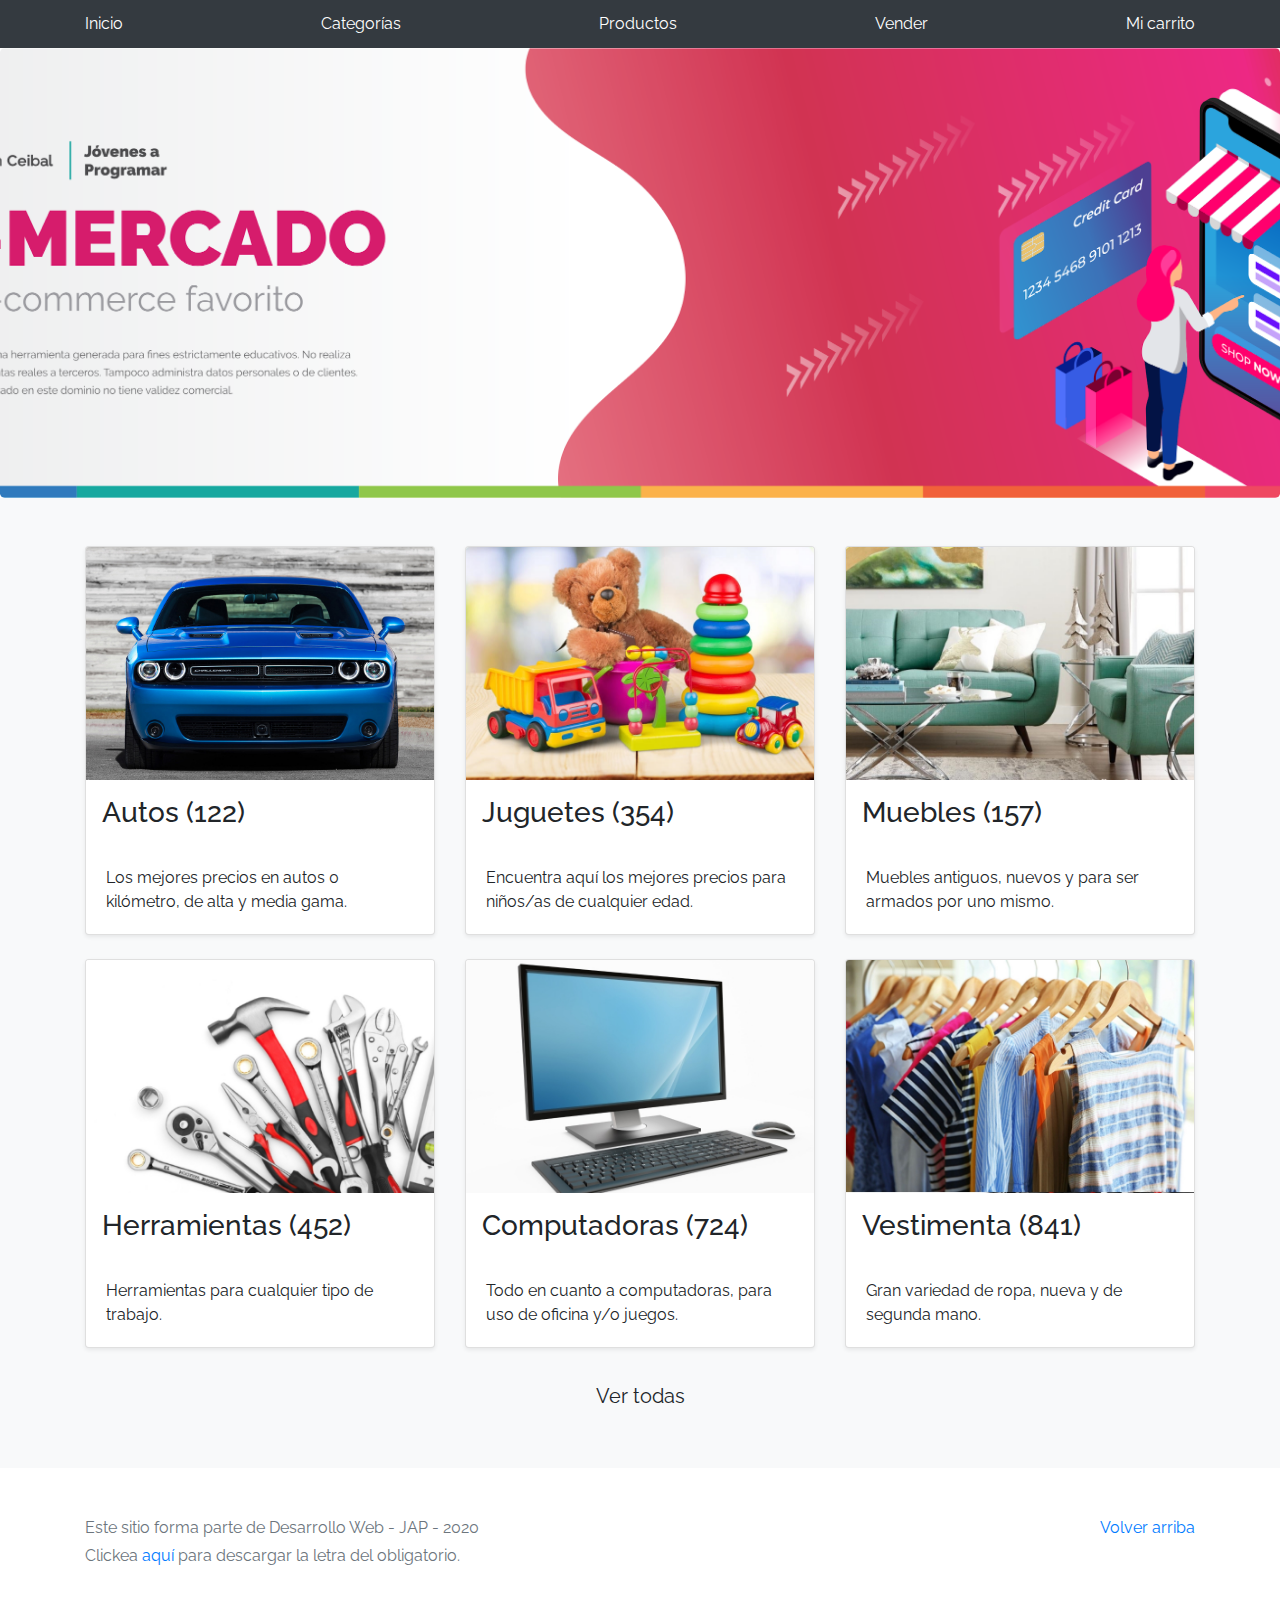
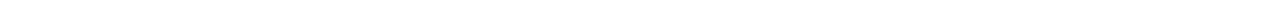
<file: index.html>
<!DOCTYPE html>
<!-- saved from url=(0049)https://getbootstrap.com/docs/4.3/examples/album/ -->
<html lang="en">
  <head>
    <meta http-equiv="Content-Type" content="text/html; charset=UTF-8">
    <meta name="viewport" content="width=device-width, initial-scale=1, shrink-to-fit=no">
    <meta name="description" content="">
    <title>eMercado - Todo lo que busques está aquí</title>

    <link rel="canonical" href="https://getbootstrap.com/docs/4.3/examples/album/">
    <link href="https://fonts.googleapis.com/css?family=Raleway:300,300i,400,400i,700,700i,900,900i" rel="stylesheet">
    <!-- Bootstrap core CSS -->
    <link href="css/bootstrap.min.css" rel="stylesheet">
    <link href="css/styles.css" rel="stylesheet">
  </head>
  <body>
    <nav class="site-header sticky-top py-1 bg-dark">
      <div class="container d-flex flex-column flex-md-row justify-content-between">
        <a class="py-2 d-none d-md-inline-block" href="index.html">Inicio</a>
        <a class="py-2 d-none d-md-inline-block" href="categories.html">Categorías</a>
        <a class="py-2 d-none d-md-inline-block" href="products.html">Productos</a>
        <a class="py-2 d-none d-md-inline-block" href="sell.html">Vender</a>
        <a class="py-2 d-none d-md-inline-block" href="cart.html">Mi carrito</a>
      </div>
    </nav>
    <main role="main">
      <section class="jumbotron text-center">
        <div class="m-5">
          <h1></h1>
        </div>
      </section>
      <div class="album py-5 bg-light">
        <div class="container">
          <div class="row">
            <div class="col-md-4">
              <a href="categories.html" class="card mb-4 shadow-sm custom-card">
                <img class="bd-placeholder-img card-img-top"  src="img/cat1.jpg">
                <h3 class="m-3">Autos (122)</h3>
                <div class="card-body">
                  <p class="card-text">Los mejores precios en autos 0 kilómetro, de alta y media gama.</p>
                </div>
              </a>
            </div>
            <div class="col-md-4">
                <a href="categories.html" class="card mb-4 shadow-sm custom-card">
                  <img class="bd-placeholder-img card-img-top" src="img/cat2.jpg">
                  <h3 class="m-3">Juguetes (354)</h3>
                  <div class="card-body">
                    <p class="card-text">Encuentra aquí los mejores precios para niños/as de cualquier edad.</p>
                  </div>
                </a>
            </div>
            <div class="col-md-4">
                <a href="categories.html" class="card mb-4 shadow-sm custom-card">
                  <img class="bd-placeholder-img card-img-top" src="img/cat3.jpg">
                  <h3 class="m-3">Muebles (157)</h3>
                  <div class="card-body">
                    <p class="card-text">Muebles antiguos, nuevos y para ser armados por uno mismo.</p>
                  </div>
                </a>
            </div>
            <div class="col-md-4">
                <a href="categories.html" class="card mb-4 shadow-sm custom-card">
                  <img class="bd-placeholder-img card-img-top" src="img/cat4.jpg">
                  <h3 class="m-3">Herramientas (452)</h3>
                  <div class="card-body">
                    <p class="card-text">Herramientas para cualquier tipo de trabajo.</p>
                  </div>
                </a>
            </div>
            <div class="col-md-4">
                <a href="categories.html" class="card mb-4 shadow-sm custom-card">
                  <img class="bd-placeholder-img card-img-top" src="img/cat5.jpg">
                  <h3 class="m-3">Computadoras (724)</h3>
                  <div class="card-body">
                    <p class="card-text">Todo en cuanto a computadoras, para uso de oficina y/o juegos.</p>
                  </div>
                </a>
            </div>
            <div class="col-md-4">
                <a href="categories.html" class="card mb-4 shadow-sm custom-card">
                  <img class="bd-placeholder-img card-img-top" src="img/cat6.jpg">
                  <h3 class="m-3">Vestimenta (841)</h3>
                  <div class="card-body">
                    <p class="card-text">Gran variedad de ropa, nueva y de segunda mano.</p>
                  </div>
                </a>
            </div>
          </div>
          <div class="row">
              <a type="button" class="btn btn-light btn-lg btn-block" href="categories.html">Ver todas</a>
          </div>
        </div>
      </div>
    </main>
    <footer class="text-muted">
      <div class="container">
        <p class="float-right">
          <a href="#">Volver arriba</a>
        </p>
        <p>Este sitio forma parte de Desarrollo Web - JAP - 2020</p>
        <p>Clickea <a target="_blank" href="Letra.pdf">aquí</a> para descargar la letra del obligatorio.</p>
      </div>
    </footer>
    <script src="js/jquery-3.4.1.min.js"></script>
    <script src="js/bootstrap.bundle.min.js"></script>
    <script src="js/init.js"></script>
  </body>
</html>
</file>
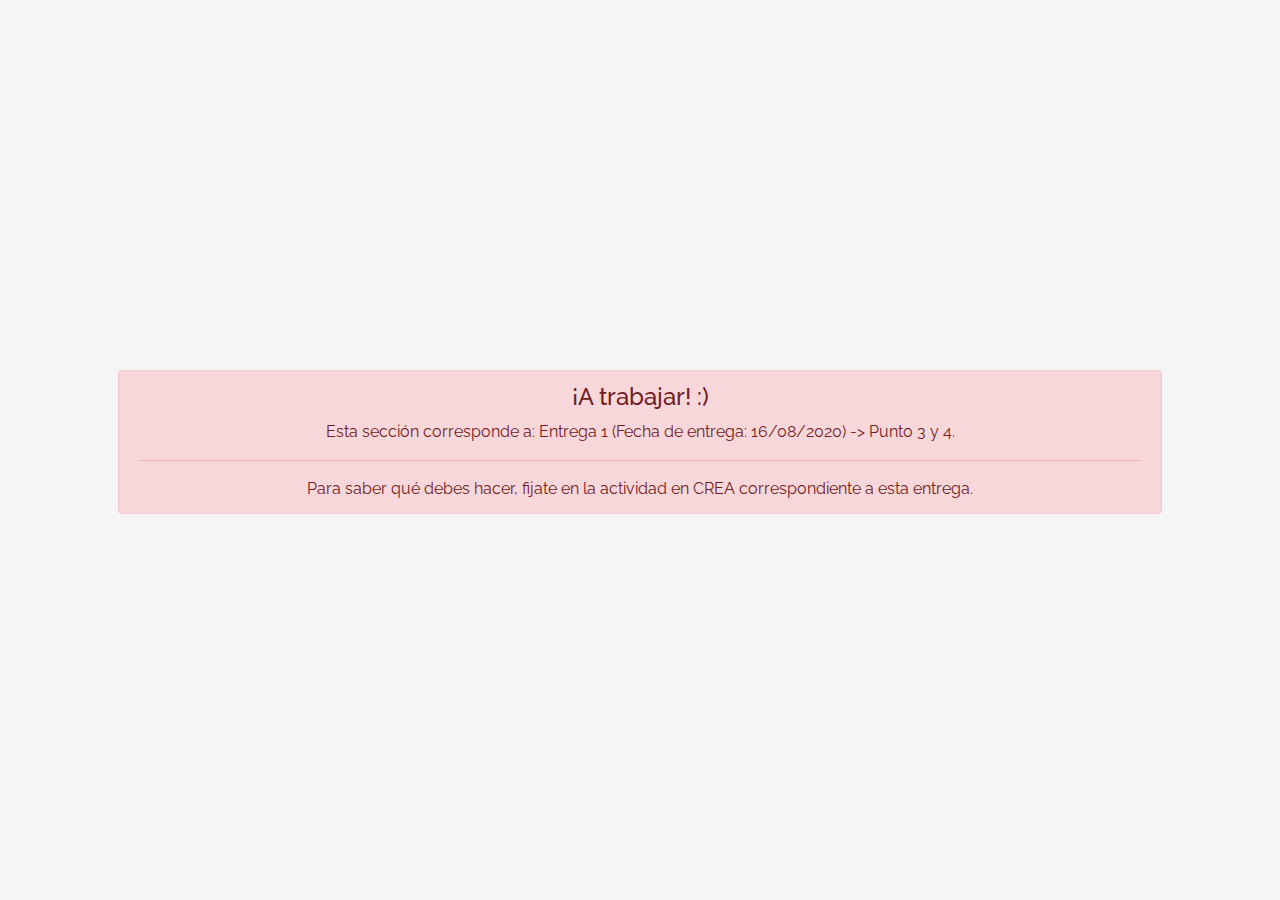
<file: login.html>
<!DOCTYPE html>
<!-- saved from url=(0049)https://getbootstrap.com/docs/4.3/examples/album/ -->
<html lang="en">

<head>
  <meta http-equiv="Content-Type" content="text/html; charset=UTF-8">
  <meta name="viewport" content="width=device-width, initial-scale=1, shrink-to-fit=no">
  <meta name="description" content="">
  <title>eMercado - Todo lo que busques está aquí</title>

  <link rel="canonical" href="https://getbootstrap.com/docs/4.3/examples/album/">
  <link href="https://fonts.googleapis.com/css?family=Raleway:300,300i,400,400i,700,700i,900,900i" rel="stylesheet">
  <!-- Bootstrap core CSS -->
  <link href="css/bootstrap.min.css" rel="stylesheet">
  <link href="css/styles.css" rel="stylesheet">
  <style>
    html, body{
      height: 100%;
    }

    body {
      display: -ms-flexbox;
      display: flex;
      -ms-flex-align: center;
      align-items: center;
      padding-top: 40px;
      padding-bottom: 40px;
      background-color: #f5f5f5;
    }

    .signin {
      width: 100%;
      max-width: 330px;
      padding: 15px;
      margin: auto;
    }
  </style>
</head>

<body class="text-center">
  <div class="container p-5">
    <div class="alert alert-danger" role="alert" style="position: relative; width:auto; top: 0;">
      <h4 class="alert-heading">¡A trabajar! :)</h4>
      <p>Esta sección corresponde a: Entrega 1 (Fecha de entrega: 16/08/2020) -> Punto 3 y 4.</p>
      <hr>
      <p class="mb-0">Para saber qué debes hacer, fijate en la actividad en CREA correspondiente a esta entrega.</p>
    </div>
  </div>

  <script src="js/init.js"></script>
  <script src="js/login.js"></script>
</body>
</html>
</file>
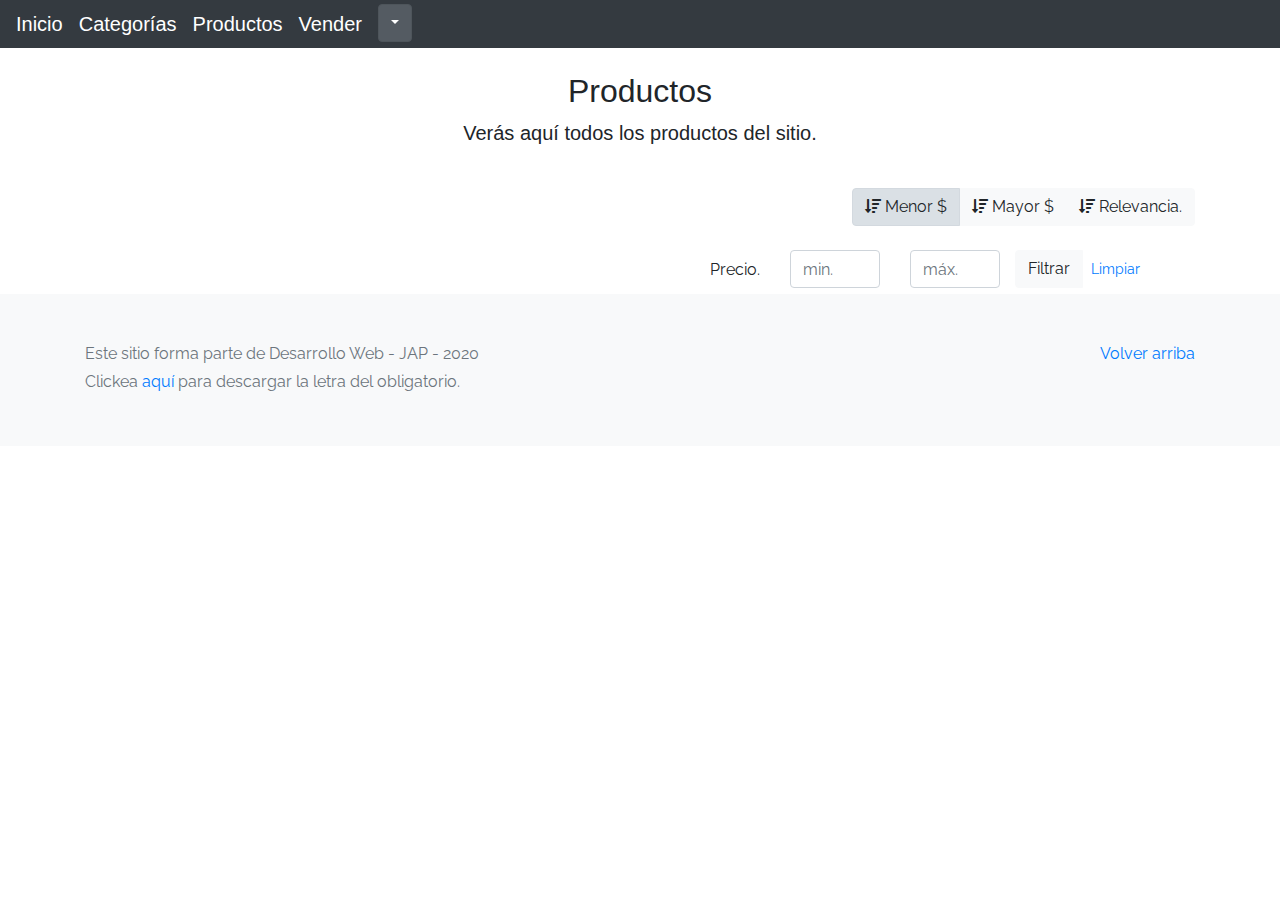
<file: products.html>
<!DOCTYPE html>
<!-- saved from url=(0049)https://getbootstrap.com/docs/4.3/examples/album/ -->
<html lang="en">

<head>
  <meta http-equiv="Content-Type" content="text/html; charset=UTF-8">
  <meta name="viewport" content="width=device-width, initial-scale=1, shrink-to-fit=no">
  <meta name="description" content="">
  <title>eMercado - Todo lo que busques está aquí</title>


  <link rel="canonical" href="https://getbootstrap.com/docs/4.3/examples/album/">
  <link href="https://fonts.googleapis.com/css?family=Raleway:300,300i,400,400i,700,700i,900,900i" rel="stylesheet">
  <!--<link href="css/bootstrap.bundle.min.js/ bootstrap.bundle.js" rel="stylesheet" >-->
  <link href="css/font-awesome.min.css" rel="stylesheet">
  <link href="css/bootstrap.min.css" rel="stylesheet">
  <link href="css/styles.css" rel="stylesheet">

</head>

<body>
 <!--<nav class="navbar navbar-expand-lg  navbar-dark py-1 bg-dark ">-->
  <nav class="navbar navbar-expand-lg  navbar-dark py-1 bg-dark ">
    <button class="navbar-toggler" type="button" data-toggle="collapse" data-target="#navbarTogglerDemo03"
      aria-controls="navbarTogglerDemo03" aria-expanded="false" aria-label="Toggle navigation">
      <span class="navbar-toggler-icon"></span>
    </button>
    <!--collapse navbar-collapse -->
    <div class=" collapse navbar-collapse " id="navbarTogglerDemo03">
      <ul class="navbar-nav mr-auto mt-1 mt-lg-0">
        <li class="nav-item active">
          <a class="navbar-brand " href="menu.html">Inicio</a>
        <li class="nav-item">
          <a class="navbar-brand " href="categories.html">Categorías</a>
        </li>
        <li class="nav-item">
          <a class="navbar-brand " href="products.html">Productos</a>
        </li>
        <li class="nav-item">
          <a class="navbar-brand " href="sell.html">Vender</a>
        </li>
        <div class="dropdown show">
          <a class="btn btn-secondary dropdown-toggle" href="#" role="button" id="usuario_nombre" data-toggle="dropdown"
            aria-haspopup="true" aria-expanded="false">
          </a>

          <div id="menu" class="dropdown-menu" aria-labelledby="dropdownMenuLink">
            <a class="dropdown-item" href="my-profile.html">Mi Perfil</a>
            <a class="dropdown-item" href="cart.html">Mi carrito</a>
            <a class="dropdown-item" href="index.html">Salir</a>
          </div>
        </div>

    </div>
    </ul>
  </nav>

  <div class="text-center p-4">
    <h2>Productos</h2>
    <p class="lead">Verás aquí todos los productos del sitio.</p>

  </div>
  <div class="container" id="ordenar">
    <div class="row">
      <div class="col text-right">
        <div class="btn-group btn-group-toggle mb-4" data-toggle="buttons">
          <label class="btn btn-light active" id="sortAsc">
            <input type="radio" name="options" autocomplete="off" checked><i
              class="fas fa-sort-amount-down mr-1"></i>Menor $
          </label>
          <label class="btn btn-light" id="sortDesc">
            <input type="radio" name="options" autocomplete="off"><i class="fas fa-sort-amount-down mr-1"></i>Mayor $
          </label>
          <label class="btn btn-light" id="sortByCount">
            <input type="radio" name="options" autocomplete="off"><i
              class="fas fa-sort-amount-down mr-1"></i>Relevancia.
          </label>
          <!-- <input class="btn btn-light" type="search" id="buscador" placeholder="Buscar aqui...">  -->

        </div>
      </div>
    </div>
    <div class="row justify-content-end">
      <div class="col-md-6"></div>
      <div class="col-md-6 col-sm-12 mb-1 container">
        <div class="row container p-0 m-0">
          <div class="col">
            <p class="font-weight-normal text-right my-2">Precio.</p>
          </div>
          <div class="col">
            <input class="form-control" type="number" placeholder="min." id="rangeFilterCountMin">
          </div>
          <div class="col">
            <input class="form-control" type="number" placeholder="máx." id="rangeFilterCountMax">
          </div>
          <div class="col-4 p-0">
            <div class="btn-group" role="group">
              <button class="btn btn-light btn-block" id="rangeFilterCount">Filtrar</button>
              <button class="btn btn-link btn-sm" id="clearRangeFilter">Limpiar</button>
            </div>
          </div>
        </div>
      </div>
    </div>
  </div>
  <div class="container" id="listados">

  </div>
  <footer class="text-muted bg-light">
    <div class="container">



      <p class="float-right">
        <a href="#">Volver arriba</a>
      </p>
      <p>Este sitio forma parte de Desarrollo Web - JAP - 2020</p>
      <p>Clickea <a target="_blank" href="Letra.pdf">aquí</a> para descargar la letra del obligatorio.</p>
    </div>
  </footer>
  <div id="spinner-wrapper">
    <div class="lds-ring">
      <div></div>
      <div></div>
      <div></div>
      <div></div>
    </div>
  </div>
  <script src="js/usuarioWeb.js"></script>
  <script src="js/jquery-3.4.1.min.js"></script>
  <script src="js/bootstrap.bundle.min.js"></script>
  <script src="js/init.js"></script>
  <script src="js/products.js"></script>

</body>

</html>
</file>
<file: css/styles.css>
.jumbotron, .card-body, .container, .site-header{
    font-family: 'Raleway', serif !important;
}

.jumbotron .display-4{
    font-weight: bold;
}

.jumbotron {
  height: 50vh;
  padding: 5em inherit;
  margin-bottom: 0;
  background-color: #53C0FB;
  background: url('../img/cover_back.png');
  background-size: cover;
  background-position: center;
  background-repeat: no-repeat;
  color: black;
  font-weight: bold;
}

@media (min-width: 768px) {
  .jumbotron {
    padding-top: 6rem;
    padding-bottom: 6rem;
  }
}

.jumbotron p:last-child {
  margin-bottom: 0;
}

.jumbotron-heading {
  font-weight: 300;
}

.jumbotron .container {
  max-width: 40rem;
  background-color: rgba(255, 255, 255, 0.5);
  border-radius: 10px;
  text-shadow: 1px 1px 2px grey;
}

.jumbotron .lead{
  font-size: 38px;
}

footer {
  padding-top: 3rem;
  padding-bottom: 3rem;
}

footer p {
  margin-bottom: .25rem;
}

.site-header a {
  color: white;
  transition: ease-in-out color .15s;
}

.light-text {
  color: white;
}

.site-header .dropdown-menu a {
  color: black;
}

.dropzone{
  border: 2px dashed #0087F7;
  border-radius: 5px;
  background: white;
}

.alert{
  position: fixed;
  top:80px;
  width: 50%;
  left: 50%;
  transform: translate(-50%, 0);
}

.lds-ring {
  display: inline-block;
  position: relative;
  width: 64px;
  height: 64px;
  top:50%;
  left: 50%;
}
.lds-ring div {
  box-sizing: border-box;
  display: block;
  position: absolute;
  width: 51px;
  height: 51px;
  margin: 6px;
  border: 6px solid #fff;
  border-radius: 50%;
  animation: lds-ring 1.2s cubic-bezier(0.5, 0, 0.5, 1) infinite;
  border-color: #fff transparent transparent transparent;
}
.lds-ring div:nth-child(1) {
  animation-delay: -0.45s;
}
.lds-ring div:nth-child(2) {
  animation-delay: -0.3s;
}
.lds-ring div:nth-child(3) {
  animation-delay: -0.15s;
}
@keyframes lds-ring {
  0% {
    transform: rotate(0deg);
  }
  100% {
    transform: rotate(360deg);
  }
}

#spinner-wrapper{
  position: fixed;
  background-color: rgba(0,0,0,0.5);
  width:100%;
  height: 100%;
  top:0;
  left:0;
  z-index: 1021;
  display: none;
}

a.custom-card,
a.custom-card:hover {
  color: inherit;
  text-decoration: inherit;
}

.checked {
  color: orange;
}
</file>
